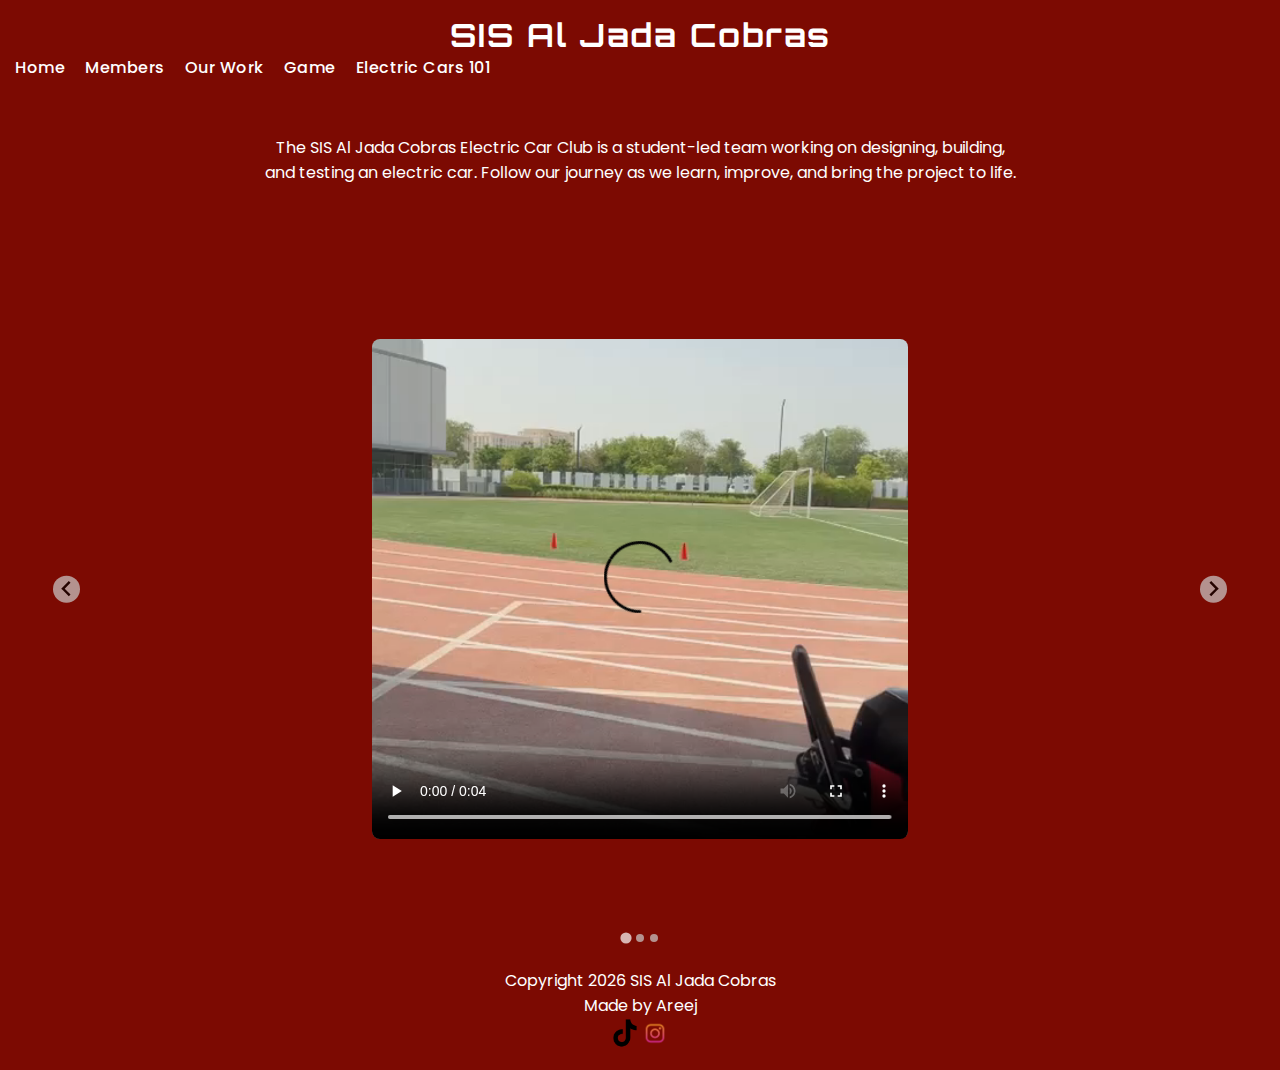
<file: index.html>
<!DOCTYPE html>
<html lang="en">
    <head>
        <link rel="stylesheet" href="styles.css">
        <meta charset="UTF-8">
        <meta name="viewport" content="width=device-width, initial-scale=1.0">
        <link rel="icon" href="favicon.png" type="image/png">
        <link rel="stylesheet" href="https://cdn.jsdelivr.net/npm/@splidejs/splide@4.1.4/dist/css/splide.min.css">
        <title>Electric Car Club</title>
    </head>
    <body>
        <nav>
        
            <div class="logo">SIS Al Jada Cobras</div>
            <ul>
                <li><a href="index.html">Home</a></li>
                <li><a href="members.html">Members</a></li>
                <li><a href="projects.html">Our Work</a></li>
                <li><a href="game.html">Game</a></li>
                <li><a href="101.html">Electric Cars 101</a></li>
            </ul>
        </nav>
        <main>
            <p>The SIS Al Jada Cobras Electric Car Club is a student-led team working on designing, building, and testing an electric car. Follow our journey as we learn, improve, and bring the project to life.</p>
            <section id="home-carousel" class="splide" aria-label="Beautiful Images">
                <div class="splide__track">
		        <ul class="splide__list">
			<li class="splide__slide">
				<video src="home_1.MP4" controls></video>
			</li>
			<li class="splide__slide">
				<img src="home2.JPG" alt="">
			</li>
			<li class="splide__slide">
				<video src="home_3.MP4" controls></video>
			</li>
		</ul>
  </div>
</section>
        </main>
        <footer>
        <p> Copyright 2026 SIS Al Jada Cobras</p>
        <p>Made by Areej</p>
        <div class="socials">
            <a href="https://tiktok.com/@sisaljadacobras?_r=1&_t=ZS-935T-PczwWdL"><img src="tiktok.png" alt="description"></a>
            <a href="https://instagram.com/sisaljadacobras?igsh=dmRpbXlyMzVjNjV1"><img src="instagram.png" alt="description"></a>
        </div>
        </footer>
        <script src="https://cdn.jsdelivr.net/npm/@splidejs/splide@4.1.4/dist/js/splide.min.js"></script>
        <script>
        document.addEventListener('DOMContentLoaded', () => {
            new Splide('#home-carousel', {
                type: 'loop',
                perPage: 1,
                autoplay: true,
                pauseOnHover: true
            }).mount();
        });
        </script>
    </body>
</html>
</file>
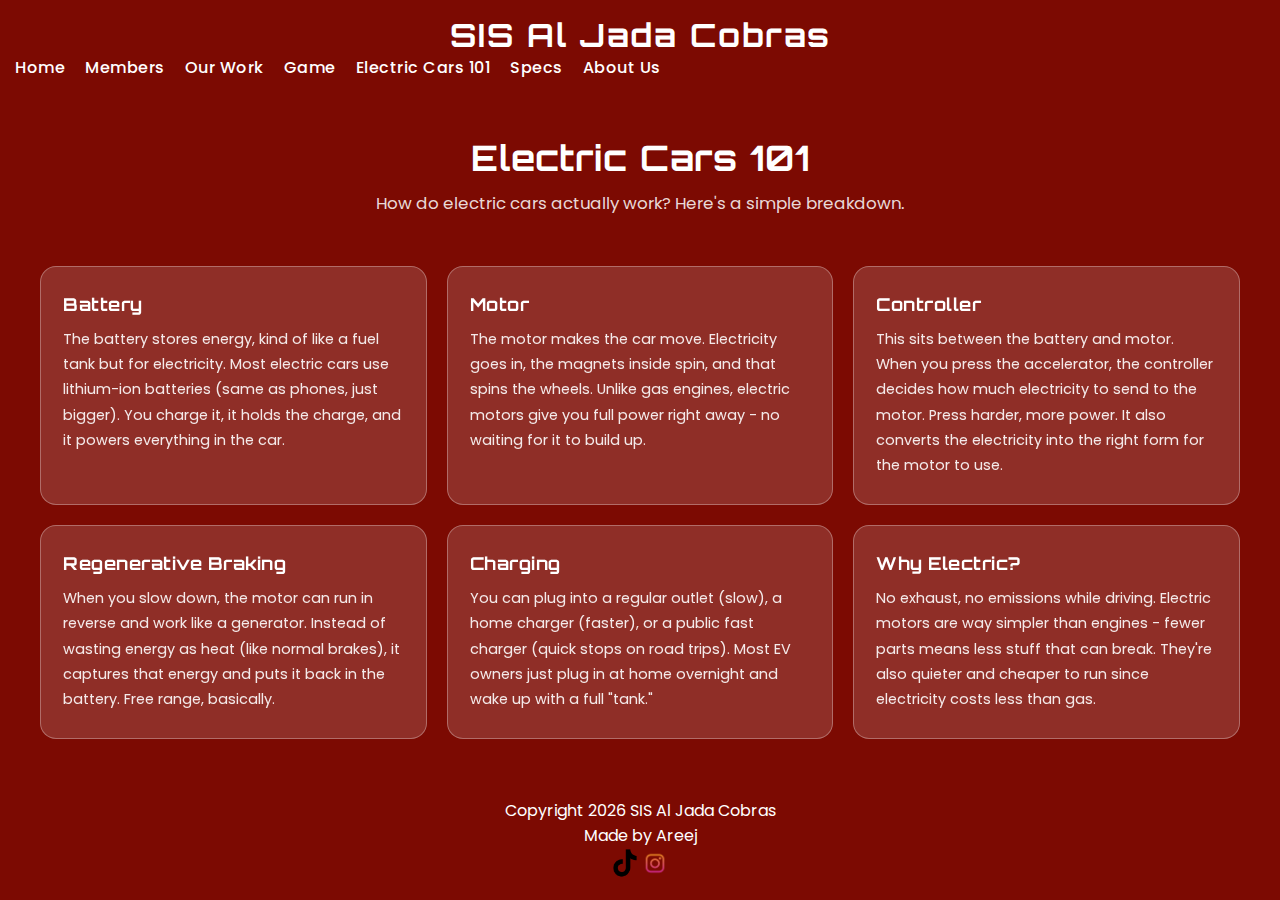
<file: 101.html>
<!DOCTYPE html>
<html lang="en">
    <head>
        <link rel="stylesheet" href="styles.css">
        <meta charset="UTF-8">
        <meta name="viewport" content="width=device-width, initial-scale=1.0">
        <link rel="icon" href="favicon.png" type="image/png">
        <title>Electric Cars 101 | SIS Al Jada Cobras</title>
        <style>
            .edu-hero {
                text-align: center;
                padding: 40px 20px 20px;
                margin: 0;
            }

            .edu-hero h1 {
                font-size: 2.2rem;
                margin-bottom: 10px;
            }

            .edu-hero p {
                color: rgba(255,255,255,0.85);
                font-size: 1.05rem;
                max-width: 550px;
                margin: 0 auto;
            }

            .cards-container {
                display: grid;
                grid-template-columns: repeat(3, 1fr);
                gap: 20px;
                padding: 30px 40px;
                max-width: 1300px;
                margin: 0 auto;
            }

            .learn-card {
                background: rgba(255, 255, 255, 0.15);
                backdrop-filter: blur(10px);
                border-radius: 16px;
                padding: 26px 22px;
                border: 1px solid rgba(255, 255, 255, 0.3);
                transition: transform 0.3s ease, box-shadow 0.3s ease;
            }

            .learn-card:hover {
                transform: translateY(-4px);
                box-shadow: 0 12px 30px rgba(0, 0, 0, 0.15);
                background: rgba(255, 255, 255, 0.22);
            }

            .learn-card h3 {
                font-family: 'Orbitron', sans-serif;
                font-size: 1.1rem;
                color: #fff;
                margin-bottom: 12px;
                letter-spacing: 0.5px;
            }

            .learn-card p {
                color: rgba(255, 255, 255, 0.9);
                line-height: 1.75;
                font-size: 0.9rem;
            }

            @media screen and (max-width: 1024px) {
                .cards-container {
                    grid-template-columns: repeat(2, 1fr);
                    padding: 25px 20px;
                }
            }

            @media screen and (max-width: 600px) {
                .cards-container {
                    grid-template-columns: 1fr;
                    padding: 20px 15px;
                    gap: 16px;
                }
                .edu-hero h1 {
                    font-size: 1.6rem;
                }
                .edu-hero p {
                    font-size: 0.9rem;
                }
                .learn-card {
                    padding: 20px 18px;
                }
                .learn-card h3 {
                    font-size: 1rem;
                }
            }
        </style>
    </head>
    <body>
        <nav>
            <div class="logo">SIS Al Jada Cobras</div>
            <ul>
                <li><a href="index.html">Home</a></li>
                <li><a href="members.html">Members</a></li>
                <li><a href="projects.html">Our Work</a></li>
                <li><a href="game.html">Game</a></li>
                <li><a href="101.html">Electric Cars 101</a></li>
                <li><a href="specs.html">Specs</a></li>
                <li><a href="about.html">About Us</a></li>
            </ul>
        </nav>

        <main>
            <section class="edu-hero">
                <h1>Electric Cars 101</h1>
                <p>How do electric cars actually work? Here's a simple breakdown.</p>
            </section>

            <div class="cards-container">
                <div class="learn-card">
                    <h3>Battery</h3>
                    <p>The battery stores energy, kind of like a fuel tank but for electricity. Most electric cars use lithium-ion batteries (same as phones, just bigger). You charge it, it holds the charge, and it powers everything in the car.</p>
                </div>

                <div class="learn-card">
                    <h3>Motor</h3>
                    <p>The motor makes the car move. Electricity goes in, the magnets inside spin, and that spins the wheels. Unlike gas engines, electric motors give you full power right away - no waiting for it to build up.</p>
                </div>

                <div class="learn-card">
                    <h3>Controller</h3>
                    <p>This sits between the battery and motor. When you press the accelerator, the controller decides how much electricity to send to the motor. Press harder, more power. It also converts the electricity into the right form for the motor to use.</p>
                </div>

                <div class="learn-card">
                    <h3>Regenerative Braking</h3>
                    <p>When you slow down, the motor can run in reverse and work like a generator. Instead of wasting energy as heat (like normal brakes), it captures that energy and puts it back in the battery. Free range, basically.</p>
                </div>

                <div class="learn-card">
                    <h3>Charging</h3>
                    <p>You can plug into a regular outlet (slow), a home charger (faster), or a public fast charger (quick stops on road trips). Most EV owners just plug in at home overnight and wake up with a full "tank."</p>
                </div>

                <div class="learn-card">
                    <h3>Why Electric?</h3>
                    <p>No exhaust, no emissions while driving. Electric motors are way simpler than engines - fewer parts means less stuff that can break. They're also quieter and cheaper to run since electricity costs less than gas.</p>
                </div>
            </div>
        </main>

        <footer>
            <p>Copyright 2026 SIS Al Jada Cobras</p>
            <p>Made by Areej</p>
            <div class="socials">
                <a href="https://tiktok.com/@sisaljadacobras?_r=1&_t=ZS-935T-PczwWdL"><img src="tiktok.png" alt="TikTok"></a>
                <a href="https://instagram.com/sisaljadacobras?igsh=dmRpbXlyMzVjNjV1"><img src="instagram.png" alt="Instagram"></a>
            </div>
        </footer>
    </body>
</html>
</file>
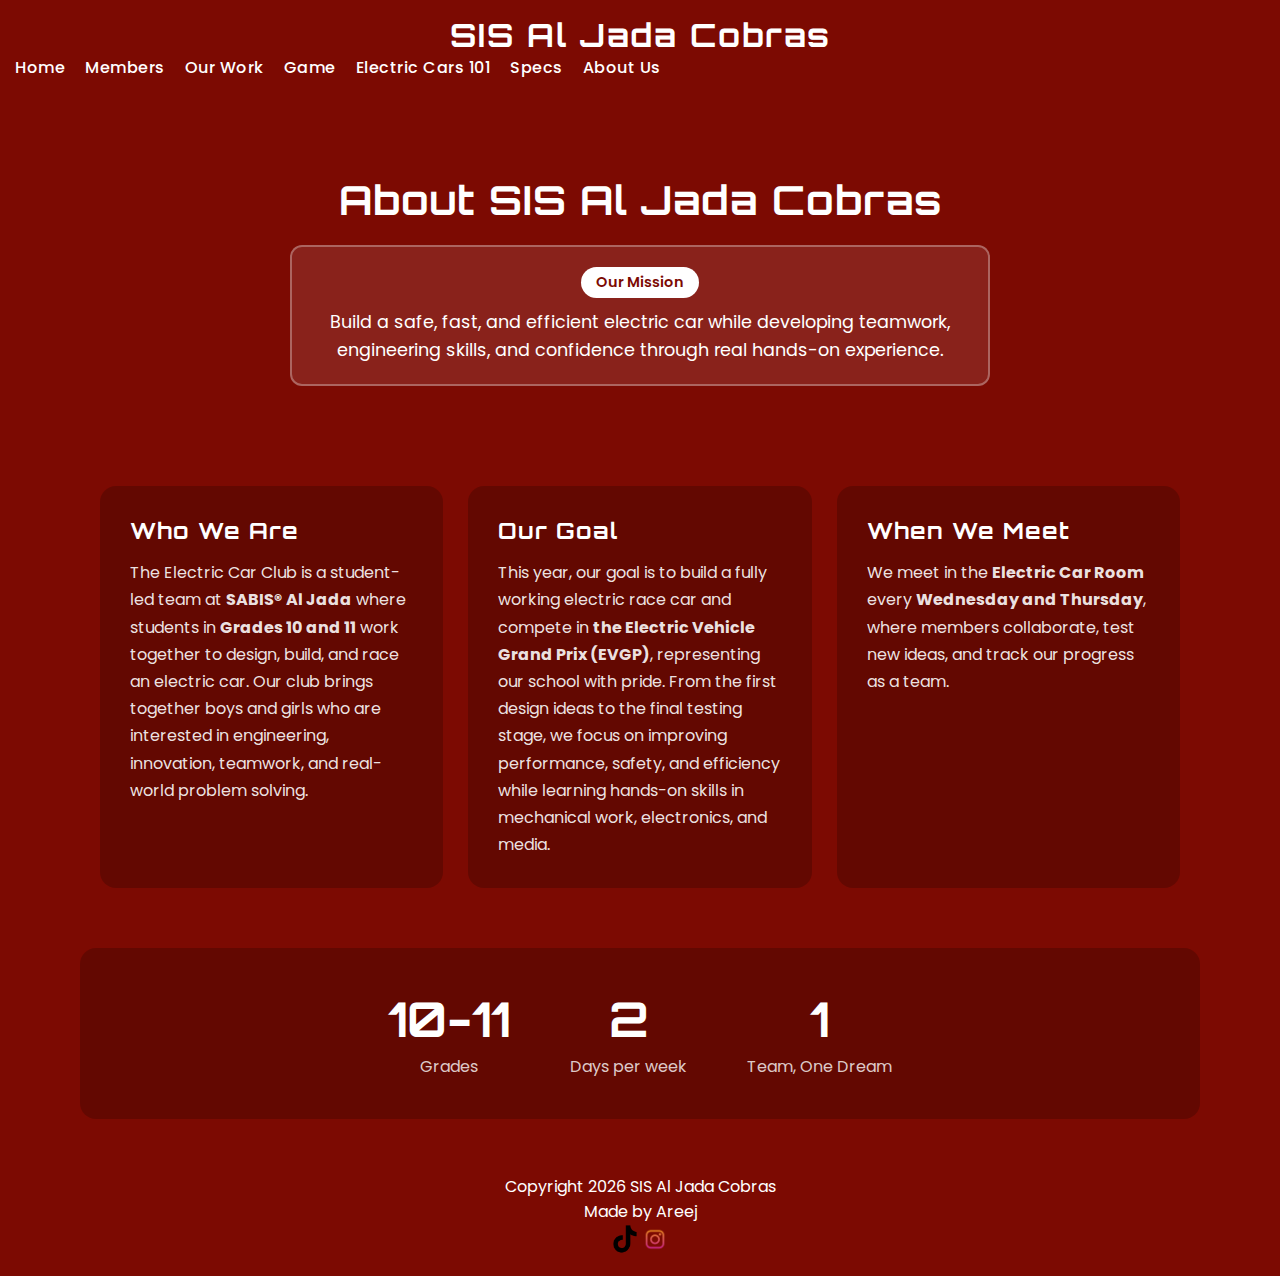
<file: about.html>
<!DOCTYPE html>
<html lang="en">
    <head>
        <link rel="stylesheet" href="styles.css">
        <meta charset="UTF-8">
        <meta name="viewport" content="width=device-width, initial-scale=1.0">
        <link rel="icon" href="favicon.png" type="image/png">
        <link rel="stylesheet" href="https://cdn.jsdelivr.net/npm/@splidejs/splide@4.1.4/dist/css/splide.min.css">
        <title>Electric Car Club</title>
    </head>
    <body>
        <nav>
        
            <div class="logo">SIS Al Jada Cobras</div>
            <ul>
                <li><a href="index.html">Home</a></li>
                <li><a href="members.html">Members</a></li>
                <li><a href="projects.html">Our Work</a></li>
                <li><a href="game.html">Game</a></li>
                <li><a href="101.html">Electric Cars 101</a></li>
                <li><a href="specs.html">Specs</a></li>
                <li><a href="about.html">About Us</a></li>
            </ul>
        </nav>
        <main class="about-page">
            <header class="about-header">
                <h1>About SIS Al Jada Cobras</h1>
                <div class="mission-box">
                    <span class="mission-label">Our Mission</span>
                    <p>Build a safe, fast, and efficient electric car while developing teamwork, engineering skills, and confidence through real hands-on experience.</p>
                </div>
            </header>

            <section class="about-content">
                <div class="about-card">
                    <h2>Who We Are</h2>
                    <p>The Electric Car Club is a student-led team at <strong>SABIS&reg; Al Jada</strong> where students in <strong>Grades 10 and 11</strong> work together to design, build, and race an electric car. Our club brings together boys and girls who are interested in engineering, innovation, teamwork, and real-world problem solving.</p>
                </div>

                <div class="about-card">
                    <h2>Our Goal</h2>
                    <p>This year, our goal is to build a fully working electric race car and compete in <strong>the Electric Vehicle Grand Prix (EVGP)</strong>, representing our school with pride. From the first design ideas to the final testing stage, we focus on improving performance, safety, and efficiency while learning hands-on skills in mechanical work, electronics, and media.</p>
                </div>

                <div class="about-card">
                    <h2>When We Meet</h2>
                    <p>We meet in the <strong>Electric Car Room</strong> every <strong>Wednesday and Thursday</strong>, where members collaborate, test new ideas, and track our progress as a team.</p>
                </div>
            </section>

            <section class="stats-section">
                <div class="stat">
                    <span class="stat-number">10-11</span>
                    <span class="stat-label">Grades</span>
                </div>
                <div class="stat">
                    <span class="stat-number">2</span>
                    <span class="stat-label">Days per week</span>
                </div>
                <div class="stat">
                    <span class="stat-number">1</span>
                    <span class="stat-label">Team, One Dream</span>
                </div>
            </section>
        </main>
        <footer>
        <p> Copyright 2026 SIS Al Jada Cobras</p>
        <p>Made by Areej</p>
        <div class="socials">
            <a href="https://tiktok.com/@sisaljadacobras?_r=1&_t=ZS-935T-PczwWdL"><img src="tiktok.png" alt="description"></a>
            <a href="https://instagram.com/sisaljadacobras?igsh=dmRpbXlyMzVjNjV1"><img src="instagram.png" alt="description"></a>
        </div>
        </footer>
    </body>
</html>
</file>
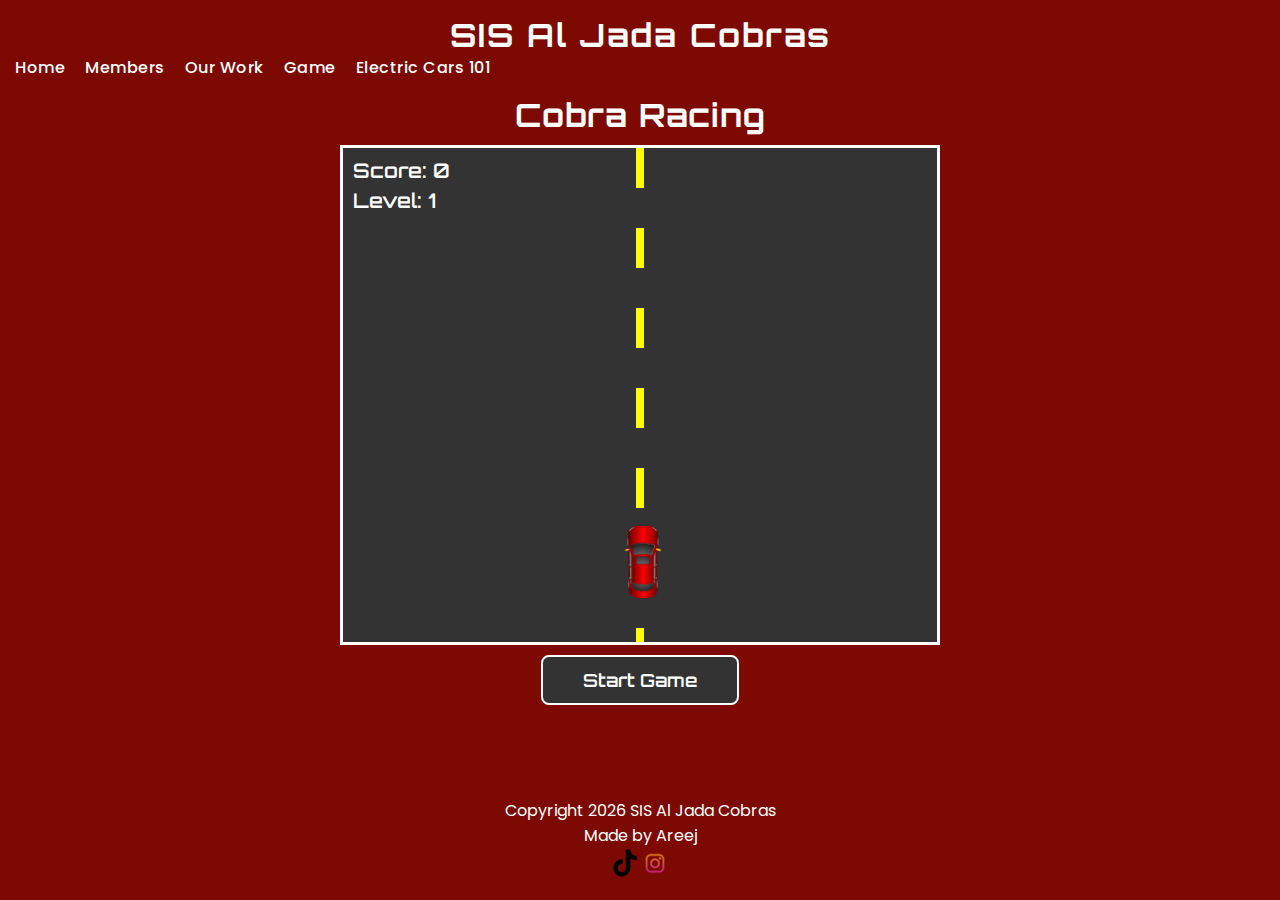
<file: game.html>
<!DOCTYPE html>
<html lang="en">
    <head>
        <link rel="stylesheet" href="styles.css">
        <meta charset="UTF-8">
        <meta name="viewport" content="width=device-width, initial-scale=1.0">
        <link rel="icon" href="favicon.png" type="image/png">
        <title>Electric Car Club</title>
    </head>
    <body>
        <nav>
            <div class="logo">SIS Al Jada Cobras</div>
            <ul>
                <li><a href="index.html">Home</a></li>
                <li><a href="members.html">Members</a></li>
                <li><a href="projects.html">Our Work</a></li>
                <li><a href="game.html">Game</a></li>
                <li><a href="101.html">Electric Cars 101</a></li>
            </ul>
        </nav>
        <main>
            <h1>Cobra Racing</h1>
            <div id="game-container">
                <div id="player"></div>
                <div id="score">Score: 0</div>
                <div id="level">Level: 1</div>
                <div id="level-overlay" class="hidden">
                    <div class="overlay-box">
                        <div id="overlay-text">LEVEL UP!</div>
                        <div id="overlay-subtext">Get ready…</div>
                    </div>
                    </div>


            </div>
            <button id="start-btn">Start Game</button>
</main>
<script>
    const container = document.getElementById('game-container');
    const player = document.getElementById('player');
    const scoreDisplay = document.getElementById('score');
    const startBtn = document.getElementById('start-btn');
    const overlay = document.getElementById('level-overlay');
    const overlayText = document.getElementById('overlay-text');


    let playerX = 260;
    let score = 0;
    const levelDisplay = document.getElementById('level');

    let level = 1;
    let obstacleSpeed = 7;
    let batterySpeed = 5;
    let obstacleSpawnMs = 1500;
    let batterySpawnMs = 2000;

    const LEVEL_UP_EVERY = 50; // points
    let levelingUp = false;
    let gameRunning = false;
    let obstacleInterval;
    let batteryInterval;

    // Move player with left/right arrow keys only
    document.addEventListener('keydown', (e) => {
        if (!gameRunning) return;

        if (['ArrowLeft', 'ArrowRight'].includes(e.key)) {
            e.preventDefault();
        }

        if (e.key === 'ArrowLeft' && playerX > 0) {
            playerX -= 30;
        }
        if (e.key === 'ArrowRight' && playerX < 520) {
            playerX += 30;
        }
        player.style.left = playerX + 'px';
    });

    // Create falling obstacle (snake)
    function createObstacle() {
        const obstacle = document.createElement('div');
        obstacle.classList.add('obstacle');
        obstacle.style.left = Math.random() * 520 + 'px';
        container.appendChild(obstacle);

        let obstacleY = -100;

        const fall = setInterval(() => {
            if (!gameRunning) {
                clearInterval(fall);
                obstacle.remove();
                return;
            }

            obstacleY += obstacleSpeed;
            obstacle.style.top = obstacleY + 'px';

            // Collision detection
            const obstacleX = parseInt(obstacle.style.left);
            if (
                playerX + 15 < obstacleX + 65 &&
                playerX + 65 > obstacleX + 15 &&
                360 < obstacleY + 80 &&
                480 > obstacleY
            ) {
                gameOver();
            }

            if (obstacleY > 500) {
                obstacle.remove();
                clearInterval(fall);
            }
        }, 30);
    }

    // Create falling battery (collectible)
    function createBattery() {
        const battery = document.createElement('div');
        battery.classList.add('battery');
        battery.style.left = Math.random() * 520 + 'px';
        container.appendChild(battery);

        let batteryY = -60;

        const fall = setInterval(() => {
            if (!gameRunning) {
                clearInterval(fall);
                battery.remove();
                return;
            }

            batteryY += batterySpeed;
            battery.style.top = batteryY + 'px';

            // Collection detection
            const batteryX = parseInt(battery.style.left);
            if (
                playerX + 10 < batteryX + 50 &&
                playerX + 70 > batteryX + 10 &&
                360 < batteryY + 50 &&
                480 > batteryY
            ) {
                battery.remove();
                clearInterval(fall);
                score += 10;
                scoreDisplay.textContent = 'Score: ' + score;
                const newLevel = Math.floor(score / LEVEL_UP_EVERY) + 1;
                if (newLevel > level && !levelingUp) {
                    level = newLevel;
                    doLevelUp(level);
                }
                updateLevel();
            }

            if (batteryY > 500) {
                battery.remove();
                clearInterval(fall);
            }
        }, 30);
    }

    function updateLevel() {
    const newLevel = Math.floor(score / LEVEL_UP_EVERY) + 1;

    if (newLevel !== level) {
        level = newLevel;
        levelDisplay.textContent = 'Level: ' + level;

        // Increase difficulty
        obstacleSpeed = 7 + (level - 1) * 1.2;  // faster falling
        batterySpeed  = 5 + (level - 1) * 0.8;

        // OPTIONAL: spawn faster too (cap so it doesn’t become impossible)
        obstacleSpawnMs = Math.max(600, 1500 - (level - 1) * 120);
        batterySpawnMs  = Math.max(900, 2000 - (level - 1) * 100);

        // Restart intervals with new spawn rates
        clearInterval(obstacleInterval);
        clearInterval(batteryInterval);
        obstacleInterval = setInterval(createObstacle, obstacleSpawnMs);
        batteryInterval = setInterval(createBattery, batterySpawnMs);
    }
}

function doLevelUp(newLevel) {
    levelingUp = true;

    // pause spawning new items
    clearInterval(obstacleInterval);
    clearInterval(batteryInterval);

    // show overlay
    overlayText.textContent = 'LEVEL ' + newLevel + '!';
    overlay.classList.remove('hidden');

    // after 1 second, hide overlay and resume harder
    setTimeout(() => {
        overlay.classList.add('hidden');

        // increase difficulty
        obstacleSpeed = 7 + (newLevel - 1) * 1.2;
        batterySpeed  = 5 + (newLevel - 1) * 0.8;

        // resume spawning
        obstacleInterval = setInterval(createObstacle, 1500);
        batteryInterval = setInterval(createBattery, 2000);

        levelingUp = false;
    }, 1000);
}



    function startGame() {
        level = 1;
        obstacleSpeed = 7;
        batterySpeed = 5;
        obstacleSpawnMs = 1500;
        batterySpawnMs = 2000;
        levelDisplay.textContent = 'Level: 1';
        overlay.classList.add('hidden');
        levelingUp = false;

        gameRunning = true;
        score = 0;
        playerX = 260;
        player.style.left = playerX + 'px';
        scoreDisplay.textContent = 'Score: 0';
        startBtn.style.display = 'none';
        obstacleInterval = setInterval(createObstacle, obstacleSpawnMs);
        batteryInterval = setInterval(createBattery, batterySpawnMs);

    }

    function gameOver() {
        gameRunning = false;
        clearInterval(obstacleInterval);
        clearInterval(batteryInterval);
        alert('Game Over! Score: ' + score);

        document.querySelectorAll('.obstacle').forEach(ob => ob.remove());
        document.querySelectorAll('.battery').forEach(b => b.remove());

        startBtn.style.display = 'block';
    }

    startBtn.addEventListener('click', startGame);
</script>
    <footer>
        <p> Copyright 2026 SIS Al Jada Cobras</p>
        <p>Made by Areej</p>
        <div class="socials">
            <a href="https://tiktok.com/@sisaljadacobras?_r=1&_t=ZS-935T-PczwWdL"><img src="tiktok.png" alt="description"></a>
            <a href="https://instagram.com/sisaljadacobras?igsh=dmRpbXlyMzVjNjV1"><img src="instagram.png" alt="description"></a>
        </div>
    </footer>
    </body>
</html>
</file>
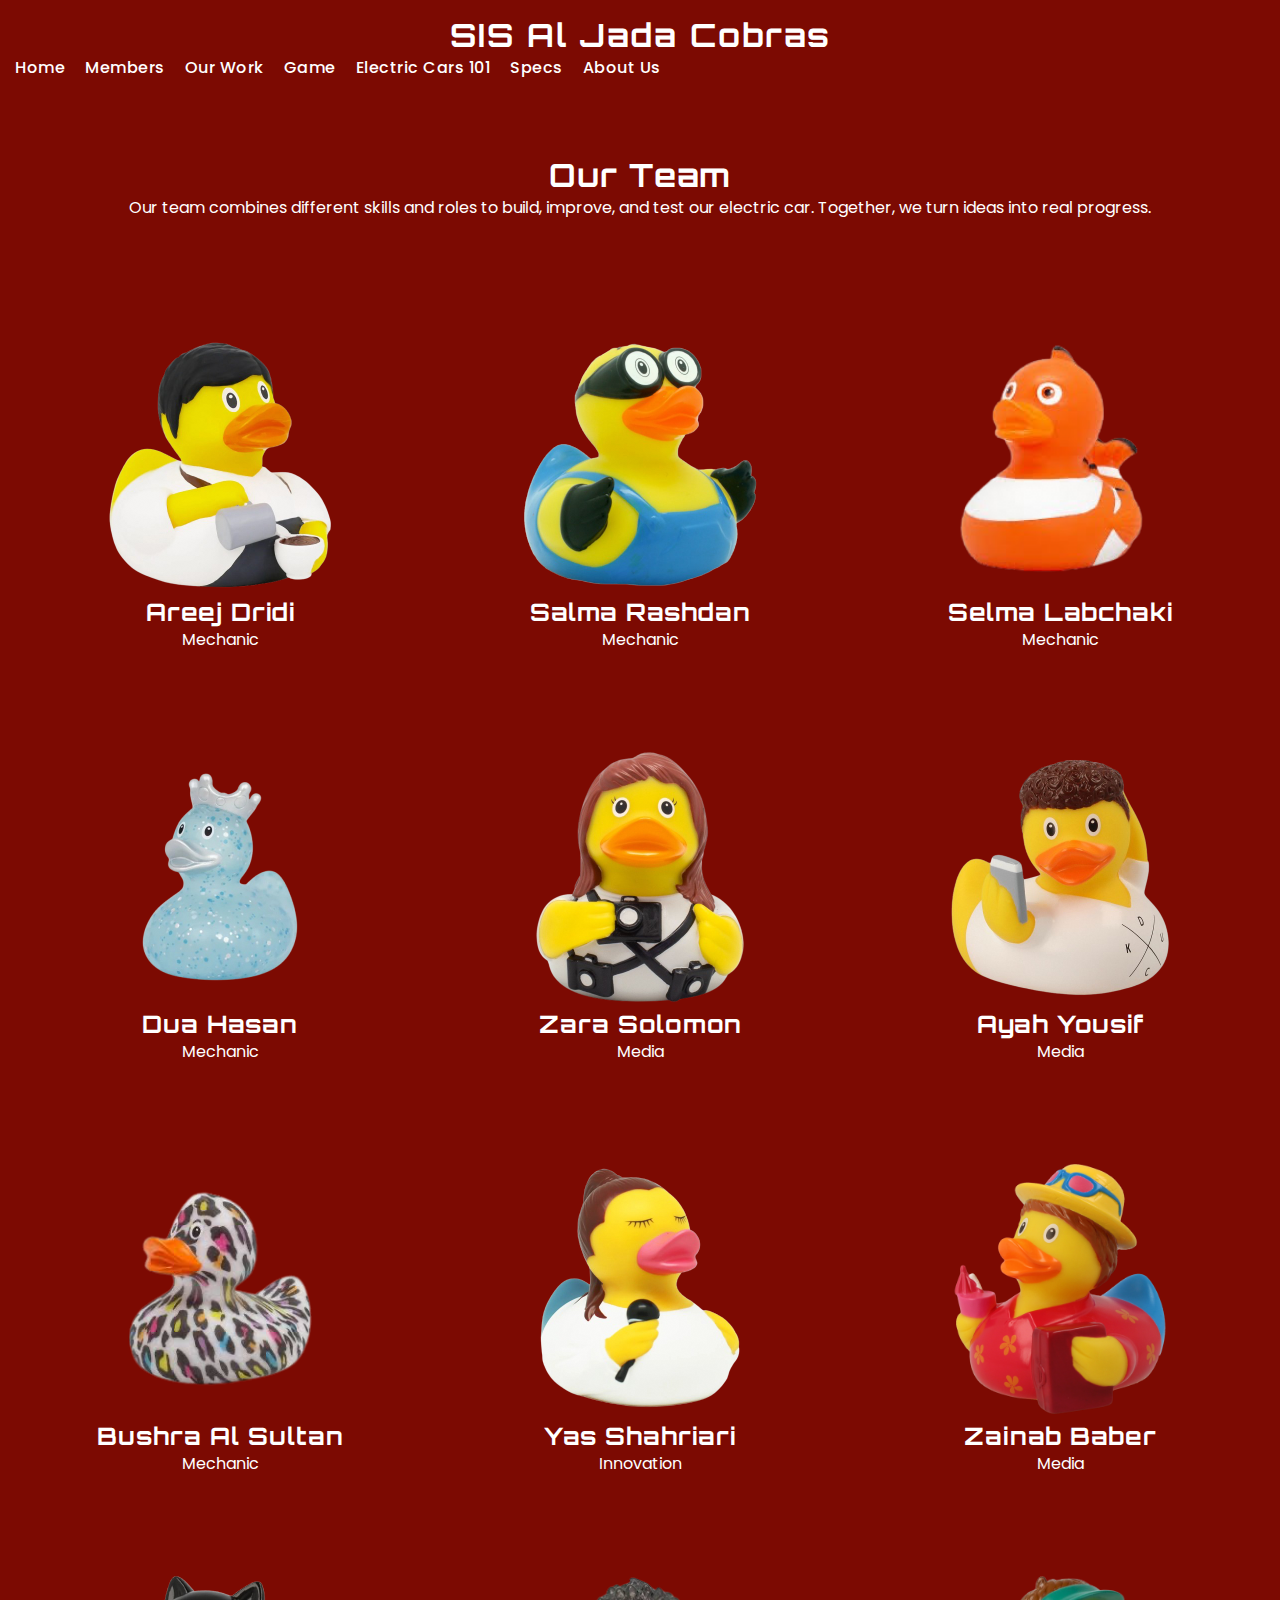
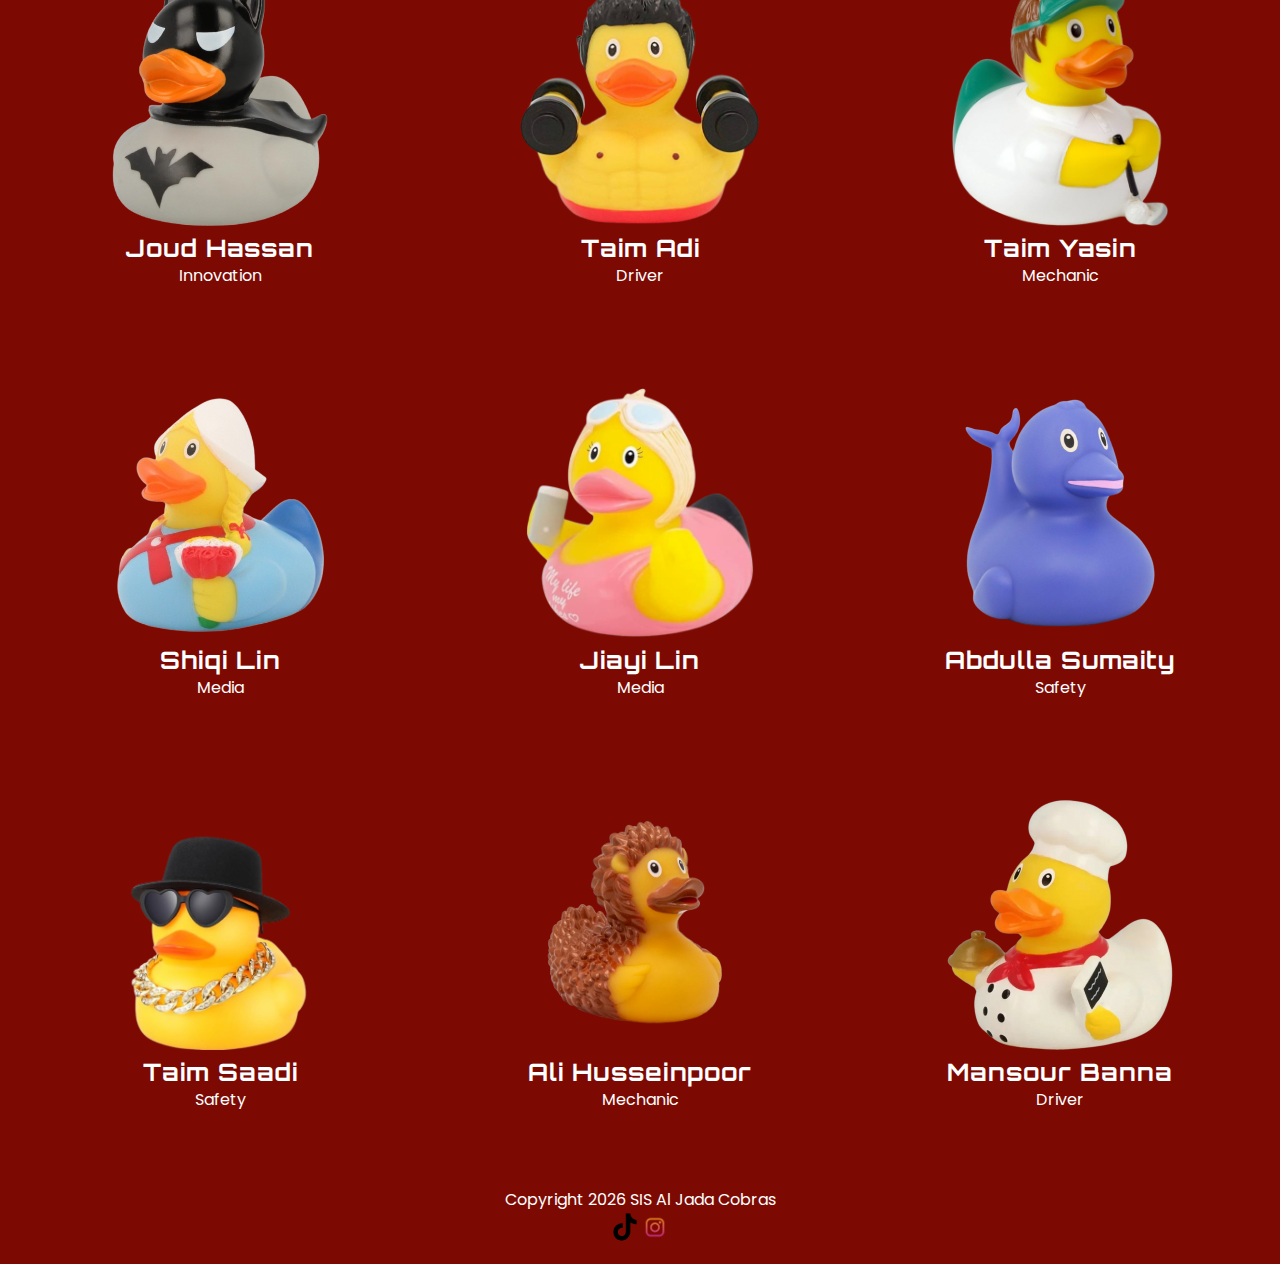
<file: members.html>
<!DOCTYPE html>
<html lang="en">
    <head>
        <link rel="stylesheet" href="styles.css">
        <meta charset="UTF-8">
        <meta name="viewport" content="width=device-width, initial-scale=1.0">
        <link rel="icon" href="favicon.png" type="image/png">
        <title>Electric Car Club</title>
    </head>
    <body>
        <nav>
            <div class="logo">SIS Al Jada Cobras</div>
            <ul>
                <li><a href="index.html">Home</a></li>
                <li><a href="members.html">Members</a></li>
                <li><a href="projects.html">Our Work</a></li>
                <li><a href="game.html">Game</a></li>
                <li><a href="101.html">Electric Cars 101</a></li>
                <li><a href="specs.html">Specs</a></li>
                <li><a href="about.html">About Us</a></li>
            </ul>
        </nav>
    <main>
    <header>
        <h1>Our Team</h1>
        <p>Our team combines different skills and roles to build, improve, and test our electric car. Together, we turn ideas into real progress.</p>
    </header>
    <div class="members-grid">
    <section>
        <img src="coffee_duck.png" alt="ducky">
        <h2>Areej Dridi</h2>
        <p>Mechanic</p>
    </section>
    <section>
        <img src="minion_duck.png" alt="ducky">
        <h2>Salma Rashdan</h2>
        <p>Mechanic</p>
    </section>
    <section>
        <img src="clownfish_duck.png" alt="ducky">
        <h2>Selma Labchaki</h2>
        <p>Mechanic</p>
    </section>
    <section>
        <img src="blueglitter_duck.png" alt="ducky">
        <h2>Dua Hasan</h2>
        <p>Mechanic</p>
    </section>
    <section>
        <img src="photo_duck.png" alt="ducky">
        <h2>Zara Solomon</h2>
        <p>Media</p>
    </section>
    <section>
        <img src="selfie_duck.png" alt="ducky">
        <h2>Ayah Yousif</h2>
        <p>Media</p>
    </section>
    <section>
        <img src="leopard_duck.png" alt="ducky">
        <h2>Bushra Al Sultan</h2>
        <p>Mechanic</p>
    </section>
    <section>
        <img src="singer_duck.png" alt="ducky">
        <h2>Yas Shahriari</h2>
        <p>Innovation</p>
    </section>
    <section>
        <img src="vacation_duck.png" alt="ducky">
        <h2>Zainab Baber</h2>
        <p>Media</p>
    </section>
    <section>
        <img src="batman_duck.png" alt="ducky">
        <h2>Joud Hassan</h2>
        <p>Innovation</p>
    </section>
    <section>
        <img src="muslce_duck.png" alt="ducky">
        <h2>Taim Adi</h2>
        <p>Driver</p>
    </section>
    <section>
        <img src="golf_duck.png" alt="ducky">
        <h2>Taim Yasin</h2>
        <p>Mechanic</p>
    </section>
    <section>
        <img src="holland_duck.png" alt="ducky">
        <h2>Shiqi Lin</h2>
        <p>Media</p>
    </section>
    <section>
        <img src="influencer_duck.png" alt="ducky">
        <h2>Jiayi Lin</h2>
        <p>Media</p>
    </section>
    <section>
        <img src="dolphin_duck.png" alt="ducky">
        <h2>Abdulla Sumaity</h2>
        <p>Safety</p>
    </section>
    <section>
        <img src="hat_duck.png" alt="ducky">
        <h2>Taim Saadi</h2>
        <p>Safety</p>
    </section>
    <section>
        <img src="hedgehog_duck.png" alt="ducky">
        <h2>Ali Husseinpoor</h2>
        <p>Mechanic</p>
    </section>
    <section>
        <img src="chef_duck.png" alt="ducky">
        <h2>Mansour Banna</h2>
        <p>Driver</p>
    </section>
    </div>

    </main>
    <footer>
        <p> Copyright 2026 SIS Al Jada Cobras</p>
        <div class="socials">
            <a href="https://tiktok.com/@sisaljadacobras?_r=1&_t=ZS-935T-PczwWdL"><img src="tiktok.png" alt="description"></a>
            <a href="https://instagram.com/sisaljadacobras?igsh=dmRpbXlyMzVjNjV1"><img src="instagram.png" alt="description"></a>
        </div>
    </footer>
    <script src="https://cdn.jsdelivr.net/npm/@splidejs/splide@4.1.4/dist/js/splide.min.js"></script>
        <script>
        document.addEventListener('DOMContentLoaded', () => {
            new Splide('#image-carousel', {
                type: 'loop',
                perPage: 1,
                autoplay: true,
                pauseOnHover: true
            }).mount();
        });
        </script>
    </body>
</html>
</file>
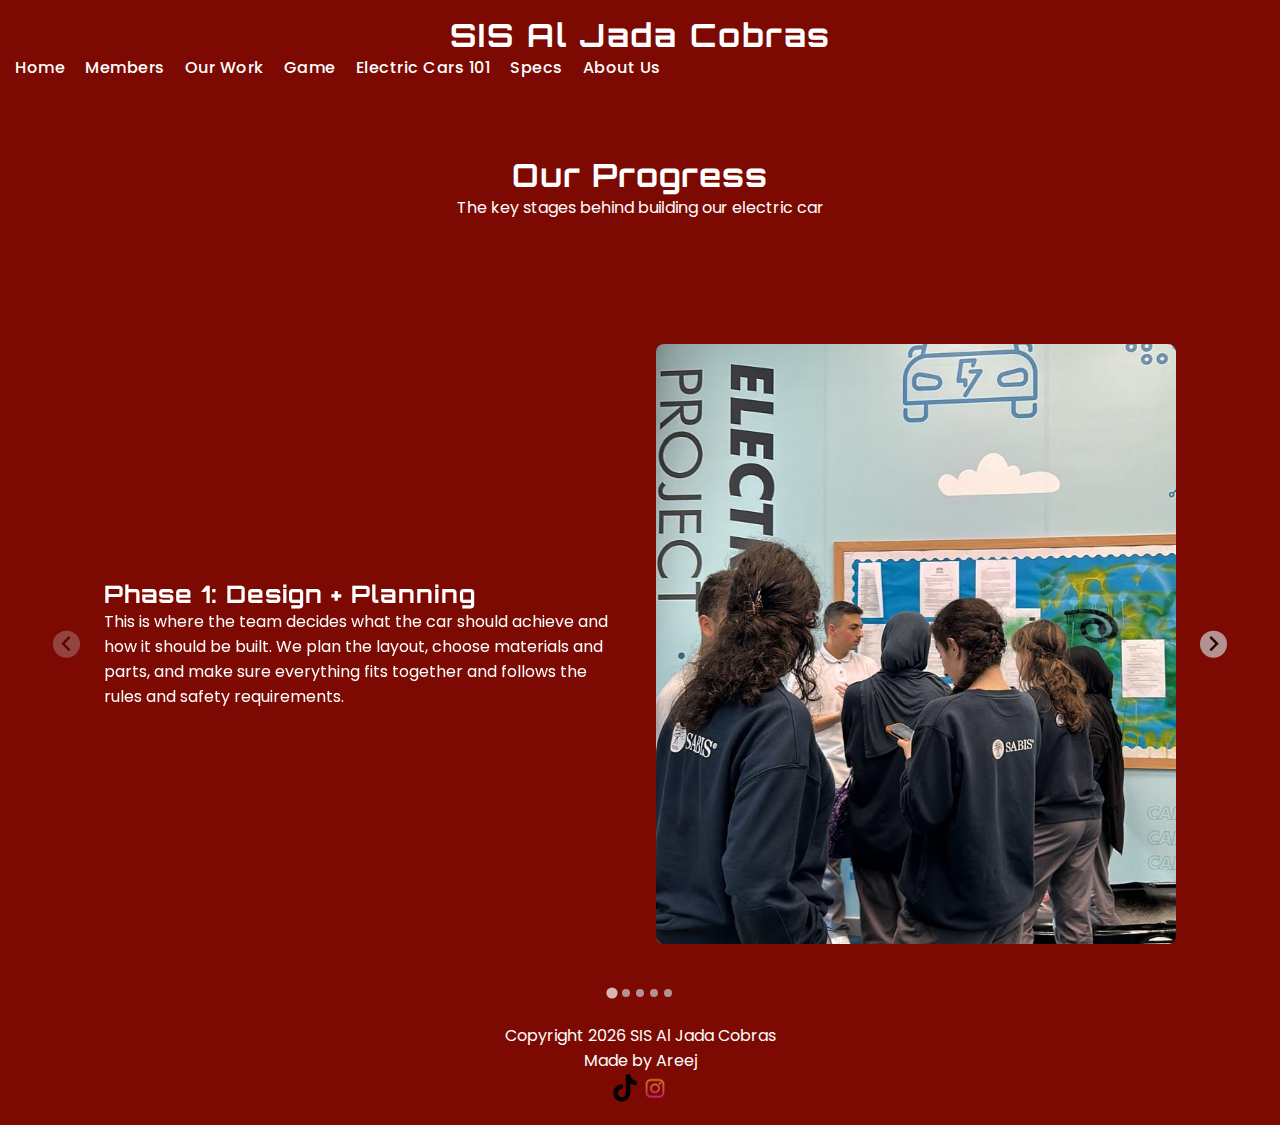
<file: projects.html>
<!DOCTYPE html>
<html lang="en">
    <head>
        <link rel="stylesheet" href="styles.css">
        <meta charset="UTF-8">
        <meta name="viewport" content="width=device-width, initial-scale=1.0">
        <link rel="icon" href="favicon.png" type="image/png">
        <title>Electric Car Club</title>
        <link rel="stylesheet" href="https://cdn.jsdelivr.net/npm/@splidejs/splide@4/dist/css/splide.min.css">
        <script src="https://cdn.jsdelivr.net/npm/@splidejs/splide@4/dist/js/splide.min.js"></script>

    </head>
    <body>
        <nav>
            <div class="logo">SIS Al Jada Cobras</div>
            <ul>
                <li><a href="index.html">Home</a></li>
                <li><a href="members.html">Members</a></li>
                <li><a href="projects.html">Our Work</a></li>
                <li><a href="game.html">Game</a></li>
                <li><a href="101.html">Electric Cars 101</a></li>
                <li><a href="specs.html">Specs</a></li>
                <li><a href="about.html">About Us</a></li>
            </ul>
        </nav>
    <main>
    <header>
        <h1>Our Progress</h1>
        <p>The key stages behind building our electric car</p>
    </header>
    <section id="image-carousel" class="splide" aria-label="Project Phases">
        <div class="splide__track">
            <ul class="splide__list">
        <li class="splide__slide">
        <div class="text">
        <h2>Phase 1: Design + Planning</h2>
        <p>This is where the team decides what the car should achieve and how it should be built. We plan the layout, choose materials and parts, and make sure everything fits together and follows the rules and safety requirements.</p>
        </div>
        <img src="design.JPG" alt="">
        </li>

        <li class="splide__slide">
        <div class="text">
        <h2>Phase 2: Building + Assembly</h2>
        <p>After the design is decided, we start physically building the car. This includes putting together the main structure and mounting the important components so the car is solid, balanced, and ready for the systems to be added.</p>
        </div>
        <video src="build1.MP4" controls></video>
        </li>

        <li class="splide__slide">
        <div class="text">
        <h2>Phase 3: Wiring + Setup</h2>
        <p>This stage focuses on the electrical side of the car. We connect the battery, motor, and control systems, organize wiring neatly, and make sure everything is properly insulated and safe before powering it on.</p>
        </div>
        <img src="wiring.JPG" alt="">
        </li>

        <li class="splide__slide">
        <div class="text">
        <h2>Phase 4: Testing + Troubleshooting</h2>
        <p>Once the car is running, we test it step by step to see how it performs. If something doesn’t work correctly, we diagnose the issue, adjust the setup, and keep improving until the car runs smoothly and reliably.</p>
        </div>
        <video src="testing1.MP4" controls></video>
        </li>

        <li class="splide__slide">
        <div class="text">
            <h2>Phase 5: Final Adjustments</h2>
            <p>Near the end, we fine-tune and polish everything. This includes small improvements, safety checks, and making sure the car is fully ready for driving, showcasing, or competition.</p>
        </div>
         <video src="adjust1.MP4" controls></video>
        </li>

        </ul>
       </div>

    </section>
    </main>
    <footer>
        <p> Copyright 2026 SIS Al Jada Cobras</p>
        <p>Made by Areej</p>
        <div class="socials">
            <a href="https://tiktok.com/@sisaljadacobras?_r=1&_t=ZS-935T-PczwWdL"><img src="tiktok.png" alt="description"></a>
            <a href="https://instagram.com/sisaljadacobras?igsh=dmRpbXlyMzVjNjV1"><img src="instagram.png" alt="description"></a>
        </div>
    </footer>
    <script>
    new Splide('#image-carousel').mount();
    </script>
    </body>
</html>
</file>
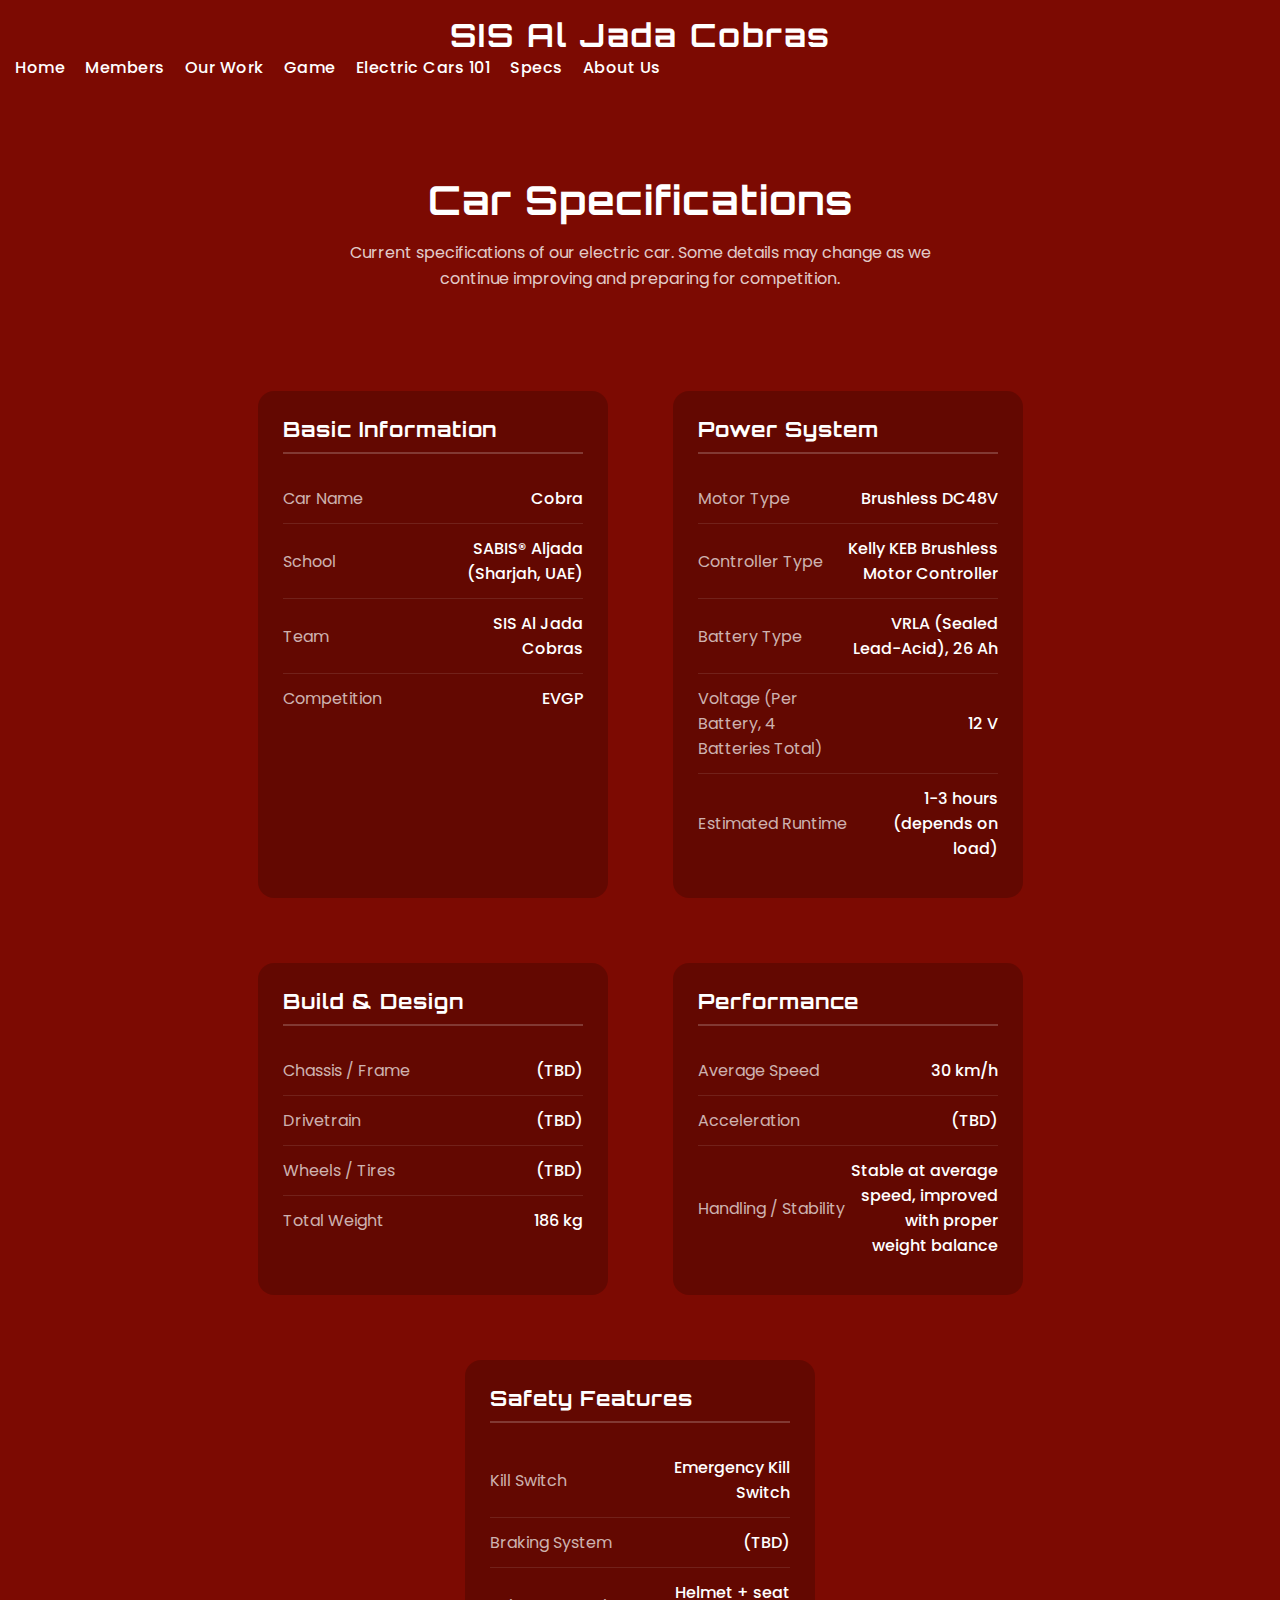
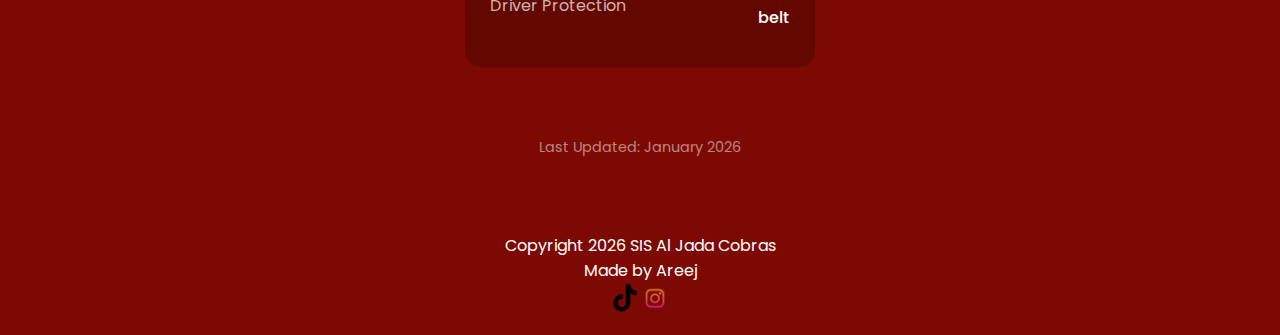
<file: specs.html>
<!DOCTYPE html>
<html lang="en">
    <head>
        <link rel="stylesheet" href="styles.css">
        <meta charset="UTF-8">
        <meta name="viewport" content="width=device-width, initial-scale=1.0">
        <link rel="icon" href="favicon.png" type="image/png">
        <link rel="stylesheet" href="https://cdn.jsdelivr.net/npm/@splidejs/splide@4.1.4/dist/css/splide.min.css">
        <title>Electric Car Club</title>
    </head>
    <body>
        <nav>
        
            <div class="logo">SIS Al Jada Cobras</div>
            <ul>
                <li><a href="index.html">Home</a></li>
                <li><a href="members.html">Members</a></li>
                <li><a href="projects.html">Our Work</a></li>
                <li><a href="game.html">Game</a></li>
                <li><a href="101.html">Electric Cars 101</a></li>
                <li><a href="specs.html">Specs</a></li>
                <li><a href="about.html">About Us</a></li>
            </ul>
        </nav>
        <main class="specs-page">
            <header class="specs-header">
                <h1>Car Specifications</h1>
                <p class="specs-subtitle">Current specifications of our electric car. Some details may change as we continue improving and preparing for competition.</p>
            </header>

            <div class="specs-grid">
                <section class="spec-section">
                    <h2>Basic Information</h2>
                    <table class="spec-table">
                        <tr>
                            <td class="spec-label">Car Name</td>
                            <td class="spec-value">Cobra</td>
                        </tr>
                        <tr>
                            <td class="spec-label">School</td>
                            <td class="spec-value">SABIS&reg; Aljada (Sharjah, UAE)</td>
                        </tr>
                        <tr>
                            <td class="spec-label">Team</td>
                            <td class="spec-value">SIS Al Jada Cobras</td>
                        </tr>
                        <tr>
                            <td class="spec-label">Competition</td>
                            <td class="spec-value">EVGP</td>
                        </tr>
                    </table>
                </section>

                <section class="spec-section">
                    <h2>Power System</h2>
                    <table class="spec-table">
                        <tr>
                            <td class="spec-label">Motor Type</td>
                            <td class="spec-value">Brushless DC48V</td>
                        </tr>
                        <tr>
                            <td class="spec-label">Controller Type</td>
                            <td class="spec-value">Kelly KEB Brushless Motor Controller</td>
                        </tr>
                        <tr>
                            <td class="spec-label">Battery Type</td>
                            <td class="spec-value">VRLA (Sealed Lead-Acid), 26 Ah</td>
                        </tr>
                        <tr>
                            <td class="spec-label">Voltage (Per Battery, 4 Batteries Total)</td>
                            <td class="spec-value">12 V</td>
                        </tr>
                        <tr>
                            <td class="spec-label">Estimated Runtime</td>
                            <td class="spec-value">1-3 hours (depends on load)</td>
                        </tr>
                    </table>
                </section>

                <section class="spec-section">
                    <h2>Build & Design</h2>
                    <table class="spec-table">
                        <tr>
                            <td class="spec-label">Chassis / Frame</td>
                            <td class="spec-value">(TBD)</td>
                        </tr>
                        <tr>
                            <td class="spec-label">Drivetrain</td>
                            <td class="spec-value">(TBD)</td>
                        </tr>
                        <tr>
                            <td class="spec-label">Wheels / Tires</td>
                            <td class="spec-value">(TBD)</td>
                        </tr>
                        <tr>
                            <td class="spec-label">Total Weight</td>
                            <td class="spec-value">186 kg</td>
                        </tr>
                    </table>
                </section>

                <section class="spec-section">
                    <h2>Performance</h2>
                    <table class="spec-table">
                        <tr>
                            <td class="spec-label">Average Speed</td>
                            <td class="spec-value">30 km/h</td>
                        </tr>
                        <tr>
                            <td class="spec-label">Acceleration</td>
                            <td class="spec-value">(TBD)</td>
                        </tr>
                        <tr>
                            <td class="spec-label">Handling / Stability</td>
                            <td class="spec-value">Stable at average speed, improved with proper weight balance</td>
                        </tr>
                    </table>
                </section>

                <section class="spec-section">
                    <h2>Safety Features</h2>
                    <table class="spec-table">
                        <tr>
                            <td class="spec-label">Kill Switch</td>
                            <td class="spec-value">Emergency Kill Switch</td>
                        </tr>
                        <tr>
                            <td class="spec-label">Braking System</td>
                            <td class="spec-value">(TBD)</td>
                        </tr>
                        <tr>
                            <td class="spec-label">Driver Protection</td>
                            <td class="spec-value">Helmet + seat belt</td>
                        </tr>
                    </table>
                </section>
            </div>

            <p class="last-updated">Last Updated: January 2026</p>
        </main>
        <footer>
        <p> Copyright 2026 SIS Al Jada Cobras</p>
        <p>Made by Areej</p>
        <div class="socials">
            <a href="https://tiktok.com/@sisaljadacobras?_r=1&_t=ZS-935T-PczwWdL"><img src="tiktok.png" alt="description"></a>
            <a href="https://instagram.com/sisaljadacobras?igsh=dmRpbXlyMzVjNjV1"><img src="instagram.png" alt="description"></a>
        </div>
        </footer>
        <script src="https://cdn.jsdelivr.net/npm/@splidejs/splide@4.1.4/dist/js/splide.min.js"></script>
        <script>
        document.addEventListener('DOMContentLoaded', () => {
            new Splide('#home-carousel', {
                type: 'loop',
                perPage: 1,
                autoplay: true,
                pauseOnHover: true
            }).mount();
        });
        </script>
    </body>
</html>
</file>
<file: styles.css>
@import url('https://fonts.googleapis.com/css2?family=Orbitron:wght@400;700;900&family=Poppins:wght@300;400;500;600&display=swap');

* {
    margin: 0;
    padding: 0;
    box-sizing: border-box;
}

body {
    font-family: 'Poppins', sans-serif;
    background-color: #7C0A02;
    min-height: 100vh;
    display: flex;
    flex-direction: column;
    color: white;
}

nav ul {
    list-style: none;
    display: flex;
    gap: 20px;

}

nav {
    background-color: #7C0A02;
    padding: 15px;
}

nav a {
    color: white;
    text-decoration: none;
    font-weight: 500;
    letter-spacing: 0.5px;
}

.logo {
    text-align: center;
    color: white;
    font-size: 32px;
    font-family: 'Orbitron', sans-serif;
    font-weight: 700;
    letter-spacing: 2px;
}

header {
    text-align: center;
    padding: 40px;
    margin: 20px;
    color: white;
}

h1, h2 {
    font-family: 'Orbitron', sans-serif;
    font-weight: 700;
    letter-spacing: 1px;
}

section {
    padding: 20px;
    margin: 20px;
}

footer {
    text-align: center;
    padding: 15px;
    color: white;
}

main {
    flex-grow: 1;
}

.members-grid {
    display: grid;
    grid-template-columns: repeat(3, 1fr);
    gap: 20px;
    padding: 20px;
    color: white;
    text-align: center;
}

.members-grid img {
    width: 100%;
    height: 250px;
    object-fit: contain;
}

.projects-section {
    display: flex;
    gap: 20px;
    align-items: center;
}

.projects-section img {
    width: 50%;
    height: auto;
}

.projects-section .text{
    width: 50%;
    color: white;
}

.socials {
    display: flex;
    justify-content: flex-start;
}

.socials img {
    width: 30px;
    height: 30px;
}

#image-carousel {
    max-width: 1200px;
    margin: 0 auto;
}

#image-carousel .splide__slide img {
    width: 100%;
    height: 600px;
    object-fit: cover;
}

.splide__slide {
    display: flex;
    align-items: center;
    gap: 2rem;
    padding: 2rem;
    min-height: 400px;
}

.splide__slide .text{
    flex: 1;
}

.splide__slide img, 
.splide__slide video {
    flex: 1;
    max-width: 50%;
    height: 500px;
    object-fit: cover;
    border-radius: 8px;
}

.splide {
    width: 100%;
    max-width: 1200px;
    margin: 0 auto;
    padding: 2rem;
}


#home-carousel .splide__slide img {
    width: 100%;
    height: 600px;
    object-fit: contain;
    align-items: center;
    max-width: 100%;
}

#home-carousel .splide__slide {
    justify-content: center;
}

main > p {
    text-align: center;
    padding: 20px;
    margin: 20px auto;
    max-width: 800px;
}

main > h1 {
    text-align: center;
}

#game-container {
    width: 600px;
    height: 500px;
    background: linear-gradient(#333 0%, #333 100%);
    position: relative;
    margin: 10px auto;
    overflow: hidden;
    border: 3px solid white;
}

#game-container::before {
    content: '';
    position: absolute;
    top: 0;
    left: 50%;
    width: 8px;
    height: 100%;
    background: repeating-linear-gradient(
        to bottom,
        yellow 0px,
        yellow 40px,
        transparent 40px,
        transparent 80px
    );
    transform: translateX(-50%);
    animation: roadMove 0.5s linear infinite;
}

@keyframes roadMove {
    0% { background-position: 0 0; }
    100% { background-position: 0 80px; }
}

#player {
    width: 80px;
    height: 120px;
    background-image: url('car.png');
    background-size: contain;
    background-repeat: no-repeat;
    background-position: center;
    position: absolute;
    bottom: 20px;
    left: 260px;
    transition: left 0.1s ease-out;
}

.obstacle {
    width: 80px;
    height: 100px;
    background-image: url('snake_game.png');
    background-size: contain;
    background-repeat: no-repeat;
    background-position: center;
    position: absolute;
    top: -100px;
}


#score {
    position: absolute;
    top: 10px;
    left: 10px;
    color: white;
    font-size: 20px;
    z-index: 10;
    font-family: 'Orbitron', sans-serif;
    font-weight: 600;
}

.battery {
    width: 60px;
    height: 60px;
    background-image: url('battery.png');
    background-size: contain;
    background-repeat: no-repeat;
    background-position: center;
    position: absolute;
    top: -60px;
}

#start-btn {
    display: block;
    margin: 10px auto;
    padding: 12px 40px;
    font-size: 18px;
    cursor: pointer;
    font-family: 'Orbitron', sans-serif;
    font-weight: 600;
    background: #333;
    color: white;
    border: 2px solid white;
    border-radius: 8px;
    transition: all 0.3s ease;
}

#start-btn:hover {
    background: white;
    color: #333;
}

#level {
    position: absolute;
    top: 40px;
    left: 10px;
    color: white;
    font-size: 20px;
    z-index: 10;
    font-family: 'Orbitron', sans-serif;
    font-weight: 600;
}

#level-overlay {
  position: absolute;
  inset: 0;
  display: flex;
  justify-content: center;
  align-items: center;
  background: rgba(0,0,0,0.6);
  z-index: 50;
}

#level-overlay.hidden {
  display: none;
}

.overlay-box {
  background: rgba(20, 20, 20, 0.9);
  border: 2px solid white;
  padding: 20px 30px;
  text-align: center;
  border-radius: 12px;
}

#overlay-text {
  color: white;
  font-size: 32px;
  font-weight: bold;
  font-family: 'Orbitron', sans-serif;
}

#overlay-subtext {
  color: white;
  font-size: 16px;
  margin-top: 8px;
  opacity: 0.9;
}

/* ==================== MOBILE RESPONSIVE ==================== */

/* Tablets and smaller (768px and below) */
@media screen and (max-width: 768px) {

    /* Navigation - stack vertically */
    nav ul {
        flex-direction: column;
        align-items: center;
        gap: 10px;
    }

    .logo {
        font-size: 24px;
    }

    /* Members grid - 2 columns */
    .members-grid {
        grid-template-columns: repeat(2, 1fr);
        gap: 15px;
        padding: 15px;
    }

    .members-grid img {
        height: 180px;
    }

    /* Carousels - smaller */
    #image-carousel .splide__slide img,
    #home-carousel .splide__slide img {
        height: 350px;
    }

    .splide__slide {
        flex-direction: column;
        padding: 1rem;
        min-height: auto;
    }

    .splide__slide img,
    .splide__slide video {
        max-width: 100%;
        height: 300px;
    }

    .splide {
        padding: 1rem;
    }

    /* Projects - stack vertically */
    .projects-section {
        flex-direction: column;
    }

    .projects-section img,
    .projects-section .text {
        width: 100%;
    }

    /* Game - scale down */
    #game-container {
        width: 100%;
        max-width: 400px;
        height: 400px;
    }

    #player {
        width: 60px;
        height: 90px;
        left: 170px;
    }

    .obstacle {
        width: 60px;
        height: 75px;
    }

    .battery {
        width: 45px;
        height: 45px;
    }

    #score, #level {
        font-size: 16px;
    }

    #overlay-text {
        font-size: 24px;
    }

    /* General spacing */
    header {
        padding: 20px;
        margin: 10px;
    }

    section {
        padding: 15px;
        margin: 15px;
    }

    main > p {
        padding: 15px;
        margin: 10px auto;
    }
}

/* Phones (480px and below) */
@media screen and (max-width: 480px) {

    .logo {
        font-size: 16px;
        letter-spacing: 1px;
    }

    nav {
        padding: 8px;
    }

    nav ul {
        flex-direction: row;
        flex-wrap: wrap;
        justify-content: center;
        gap: 5px 15px;
    }

    nav a {
        font-size: 12px;
    }

    /* Members grid - 2 columns with smaller images */
    .members-grid {
        grid-template-columns: repeat(2, 1fr);
        gap: 10px;
        padding: 10px;
    }

    .members-grid img {
        height: 100px;
    }

    .members-grid p {
        font-size: 12px;
        margin: 5px 0;
    }

    /* Carousels - even smaller */
    #image-carousel .splide__slide img,
    #home-carousel .splide__slide img {
        height: 200px;
    }

    .splide__slide img,
    .splide__slide video {
        height: 180px;
    }

    /* Game - phone size */
    #game-container {
        max-width: 280px;
        height: 300px;
    }

    #player {
        width: 40px;
        height: 60px;
        left: 120px;
        bottom: 15px;
    }

    .obstacle {
        width: 40px;
        height: 50px;
    }

    .battery {
        width: 35px;
        height: 35px;
    }

    #score, #level {
        font-size: 12px;
    }

    #level {
        top: 30px;
    }

    #overlay-text {
        font-size: 18px;
    }

    .overlay-box {
        padding: 12px 16px;
    }

    #start-btn {
        padding: 8px 24px;
        font-size: 14px;
    }

    h1 {
        font-size: 20px;
    }

    h2 {
        font-size: 18px;
    }

    main > p {
        font-size: 13px;
        padding: 10px;
    }

    footer {
        font-size: 12px;
        padding: 10px;
    }

    .socials img {
        width: 24px;
        height: 24px;
    }
}

/* Center socials on all screens */
.socials {
    justify-content: center;
}

/* About Page Styles */
.about-page {
    padding: 20px;
    max-width: 1200px;
    margin: 0 auto;
}

.about-header {
    text-align: center;
    margin-bottom: 40px;
}

.about-header h1 {
    font-size: 2.5rem;
    margin-bottom: 20px;
}

.mission-box {
    background: rgba(255, 255, 255, 0.1);
    border: 2px solid rgba(255, 255, 255, 0.3);
    border-radius: 12px;
    padding: 20px 30px;
    max-width: 700px;
    margin: 0 auto;
}

.mission-label {
    display: inline-block;
    background: white;
    color: #7C0A02;
    padding: 5px 15px;
    border-radius: 20px;
    font-weight: 600;
    font-size: 0.9rem;
    margin-bottom: 10px;
}

.mission-box p {
    font-size: 1.1rem;
    line-height: 1.6;
}

.about-content {
    display: grid;
    grid-template-columns: repeat(auto-fit, minmax(300px, 1fr));
    gap: 25px;
    margin-bottom: 40px;
}

.about-card {
    background: rgba(0, 0, 0, 0.2);
    border-radius: 16px;
    padding: 30px;
    transition: transform 0.3s ease, box-shadow 0.3s ease;
}

.about-card:hover {
    transform: translateY(-5px);
    box-shadow: 0 10px 30px rgba(0, 0, 0, 0.3);
}

.about-card h2 {
    font-size: 1.4rem;
    margin-bottom: 15px;
    color: white;
}

.about-card p {
    line-height: 1.7;
    color: rgba(255, 255, 255, 0.9);
}

.stats-section {
    display: flex;
    justify-content: center;
    gap: 60px;
    flex-wrap: wrap;
    padding: 40px 20px;
    background: rgba(0, 0, 0, 0.2);
    border-radius: 16px;
}

.stat {
    text-align: center;
}

.stat-number {
    display: block;
    font-family: 'Orbitron', sans-serif;
    font-size: 3rem;
    font-weight: 700;
    color: white;
}

.stat-label {
    display: block;
    font-size: 1rem;
    color: rgba(255, 255, 255, 0.8);
    margin-top: 5px;
}

/* Specs Page Styles */
.specs-page {
    padding: 20px;
    max-width: 1200px;
    margin: 0 auto;
}

.specs-header {
    text-align: center;
    margin-bottom: 40px;
}

.specs-header h1 {
    font-size: 2.5rem;
    margin-bottom: 15px;
}

.specs-subtitle {
    color: rgba(255, 255, 255, 0.8);
    max-width: 600px;
    margin: 0 auto;
    line-height: 1.6;
}

.specs-grid {
    display: flex;
    flex-wrap: wrap;
    justify-content: center;
    gap: 25px;
    margin-bottom: 30px;
}

.specs-grid .spec-section {
    width: 350px;
}

.spec-section {
    background: rgba(0, 0, 0, 0.2);
    border-radius: 16px;
    padding: 25px;
}

.spec-section h2 {
    font-size: 1.3rem;
    margin-bottom: 20px;
    padding-bottom: 10px;
    border-bottom: 2px solid rgba(255, 255, 255, 0.2);
}

.spec-table {
    width: 100%;
    border-collapse: collapse;
}

.spec-table tr {
    border-bottom: 1px solid rgba(255, 255, 255, 0.1);
}

.spec-table tr:last-child {
    border-bottom: none;
}

.spec-table td {
    padding: 12px 0;
}

.spec-label {
    color: rgba(255, 255, 255, 0.7);
    width: 50%;
}

.spec-value {
    color: white;
    font-weight: 500;
    text-align: right;
}

.last-updated {
    text-align: center;
    color: rgba(255, 255, 255, 0.5);
    font-size: 0.9rem;
    margin-top: 20px;
}
</file>
